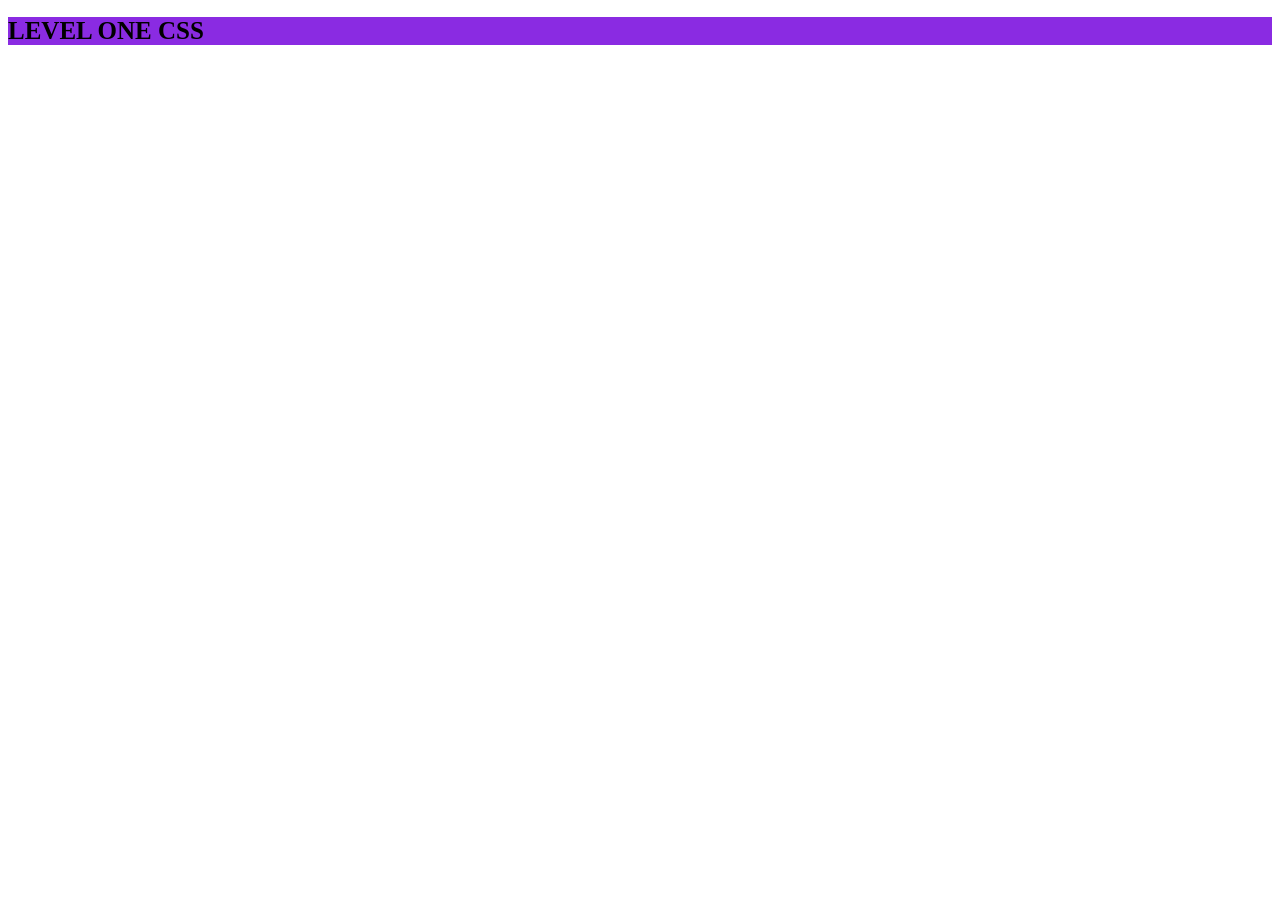
<file: advncd/bgnr/index.html>
<!DOCTYPE html>
<html lang="en">
<head>
    <meta charset="UTF-8">
    <meta name="viewport" content="width=device-width, initial-scale=1.0">
    <title>CSS FLL</title>
    <!--INTERNAL CSS-->
    <style>
    h1{
        color: black;
    }
    </style>
    <link rel="stylesheet" href="./style.css">
</head>
<body>
    <!--INLINE CSS-->
    <H1 style="background-color: blueviolet;">LEVEL ONE CSS</H1>
</body>
</html>
</file>
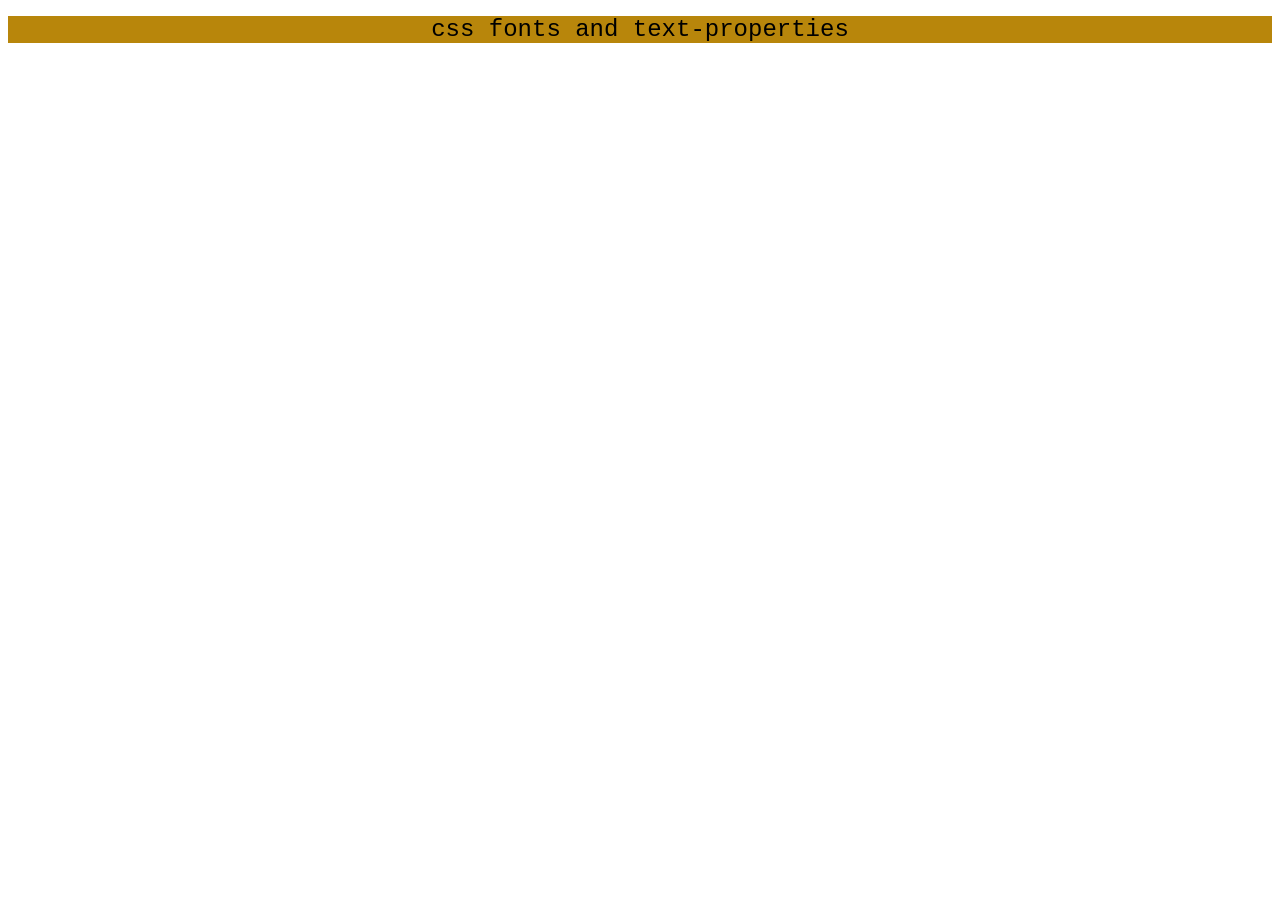
<file: .vscode/csstypgraphy.html>
<!DOCTYPE html>
<head>
    <meta charset="UTF-8">
    <mete http-equiv="X-UA-Compatible" content="IE=edge">
    <title>css units</title>
    <meta name="descripion" content="">
    <meta name="viewport" content="width=device-width, initial-scale=1.0">
    <link rel="stylesheet" href="./csstypgraphy.css">
    
</head>
<body>
    <h1>css fonts and text-properties</h1>
    
</body>
</html>
</file>
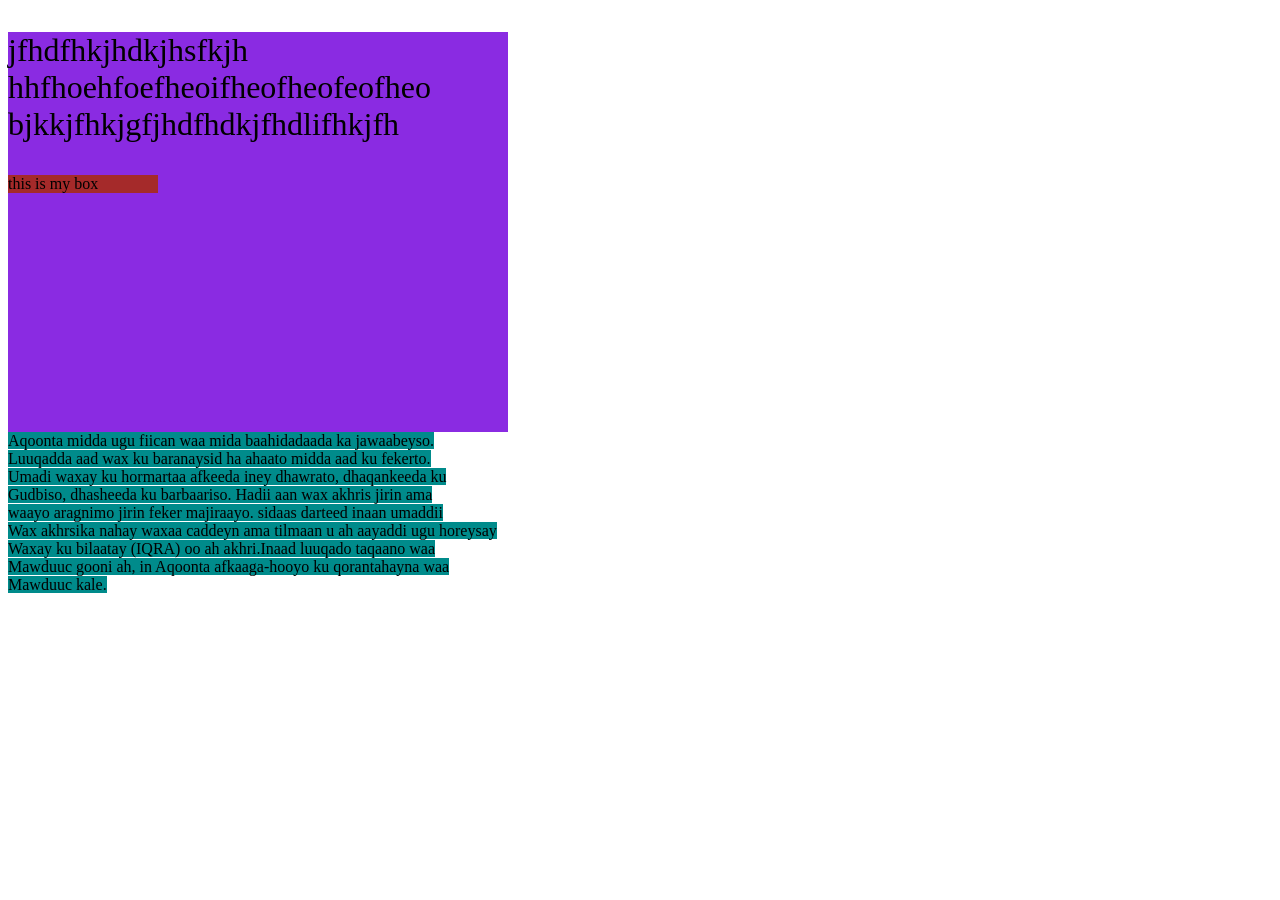
<file: .vscode/cssunits.html>
<!DOCTYPE html>
<head>
    <meta charset="UTF-8">
    <mete http-equiv="X-UA-Compatible" content="IE=edge">
    <title>css units</title>
    <meta name="descripion" content="">
    <meta name="viewport" content="width=device-width, initial-scale=1.0">
    <link rel="stylesheet" href="./cssunits.css">
    
</head>
<body>
    <div class="container">
        <p class="title">jfhdfhkjhdkjhsfkjh<br>hhfhoehfoefheoifheofheofeofheo<br>bjkkjfhkjgfjhdfhdkjfhdlifhkjfh<br></p>
        <div class="box">this is my box</div>
    </div>
    <di class="fullscreen">
        Aqoonta midda ugu fiican waa mida baahidadaada ka jawaabeyso.<br>
            Luuqadda aad wax ku baranaysid ha ahaato midda aad ku fekerto.<br>
            Umadi waxay ku hormartaa afkeeda iney dhawrato, dhaqankeeda ku<br>
            Gudbiso, dhasheeda ku barbaariso. Hadii aan wax akhris jirin ama<br>
            waayo aragnimo jirin feker majiraayo. sidaas darteed inaan umaddii<br>
            Wax akhrsika nahay waxaa caddeyn ama tilmaan u ah aayaddi ugu horeysay<br>
            Waxay ku bilaatay (IQRA) oo ah akhri.Inaad luuqado taqaano waa<br>
            Mawduuc gooni ah, in Aqoonta afkaaga-hooyo ku qorantahayna waa<br> 
            Mawduuc kale.<br>
    </di>
    
</body>
</html>
</file>
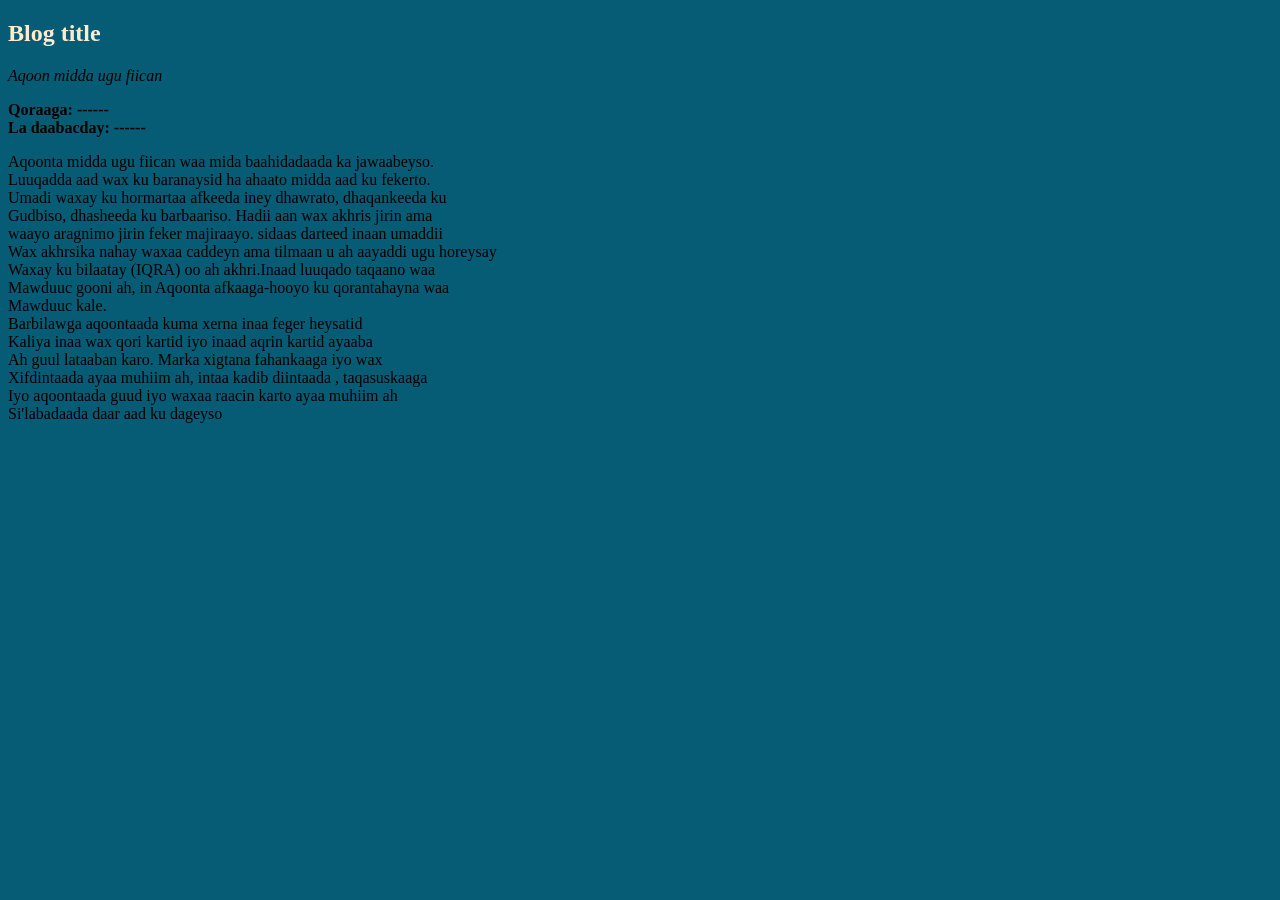
<file: advncd/css-combinators.html>
<!DOCTYPE html>
<head>
    <meta charset="UTF-8">
    <mete http-equiv="X-UA-Compatible" content="IE=edge">
    <title> CSS combinators</title>
    <meta name="descripion" content="">
    <meta name="viewport" content="width=device-width, initial-scale=1.0">
    <link rel="stylesheet" href="./css-combinators.css">
    
</head>
<body>
    <div class="blog-post">
        <h2 class="title">Blog title</h2>
        <p class="descripion">Aqoon midda ugu fiican</p>
        <div class="meta">
                <span class="author">Qoraaga: ------</span><br>
                <span class="date">La daabacday: ------</span>
            </div>
            <div class="content">
                <p>Aqoonta midda ugu fiican waa mida baahidadaada ka jawaabeyso.<br>
            Luuqadda aad wax ku baranaysid ha ahaato midda aad ku fekerto.<br>
            Umadi waxay ku hormartaa afkeeda iney dhawrato, dhaqankeeda ku<br>
            Gudbiso, dhasheeda ku barbaariso. Hadii aan wax akhris jirin ama<br>
            waayo aragnimo jirin feker majiraayo. sidaas darteed inaan umaddii<br>
            Wax akhrsika nahay waxaa caddeyn ama tilmaan u ah aayaddi ugu horeysay<br>
            Waxay ku bilaatay (IQRA) oo ah akhri.Inaad luuqado taqaano waa<br>
            Mawduuc gooni ah, in Aqoonta afkaaga-hooyo ku qorantahayna waa<br> 
            Mawduuc kale.<br>
                    Barbilawga aqoontaada kuma xerna inaa feger heysatid<br>
                Kaliya inaa wax qori kartid iyo inaad aqrin kartid ayaaba<br>
                Ah guul lataaban karo. Marka xigtana fahankaaga iyo wax <br>
                Xifdintaada ayaa muhiim ah, intaa kadib diintaada , taqasuskaaga<br>
                Iyo aqoontaada guud iyo waxaa raacin karto ayaa muhiim ah<br>
                Si'labadaada daar aad ku dageyso</p>
            </div>
    </div>
</body>
</html>
</file>
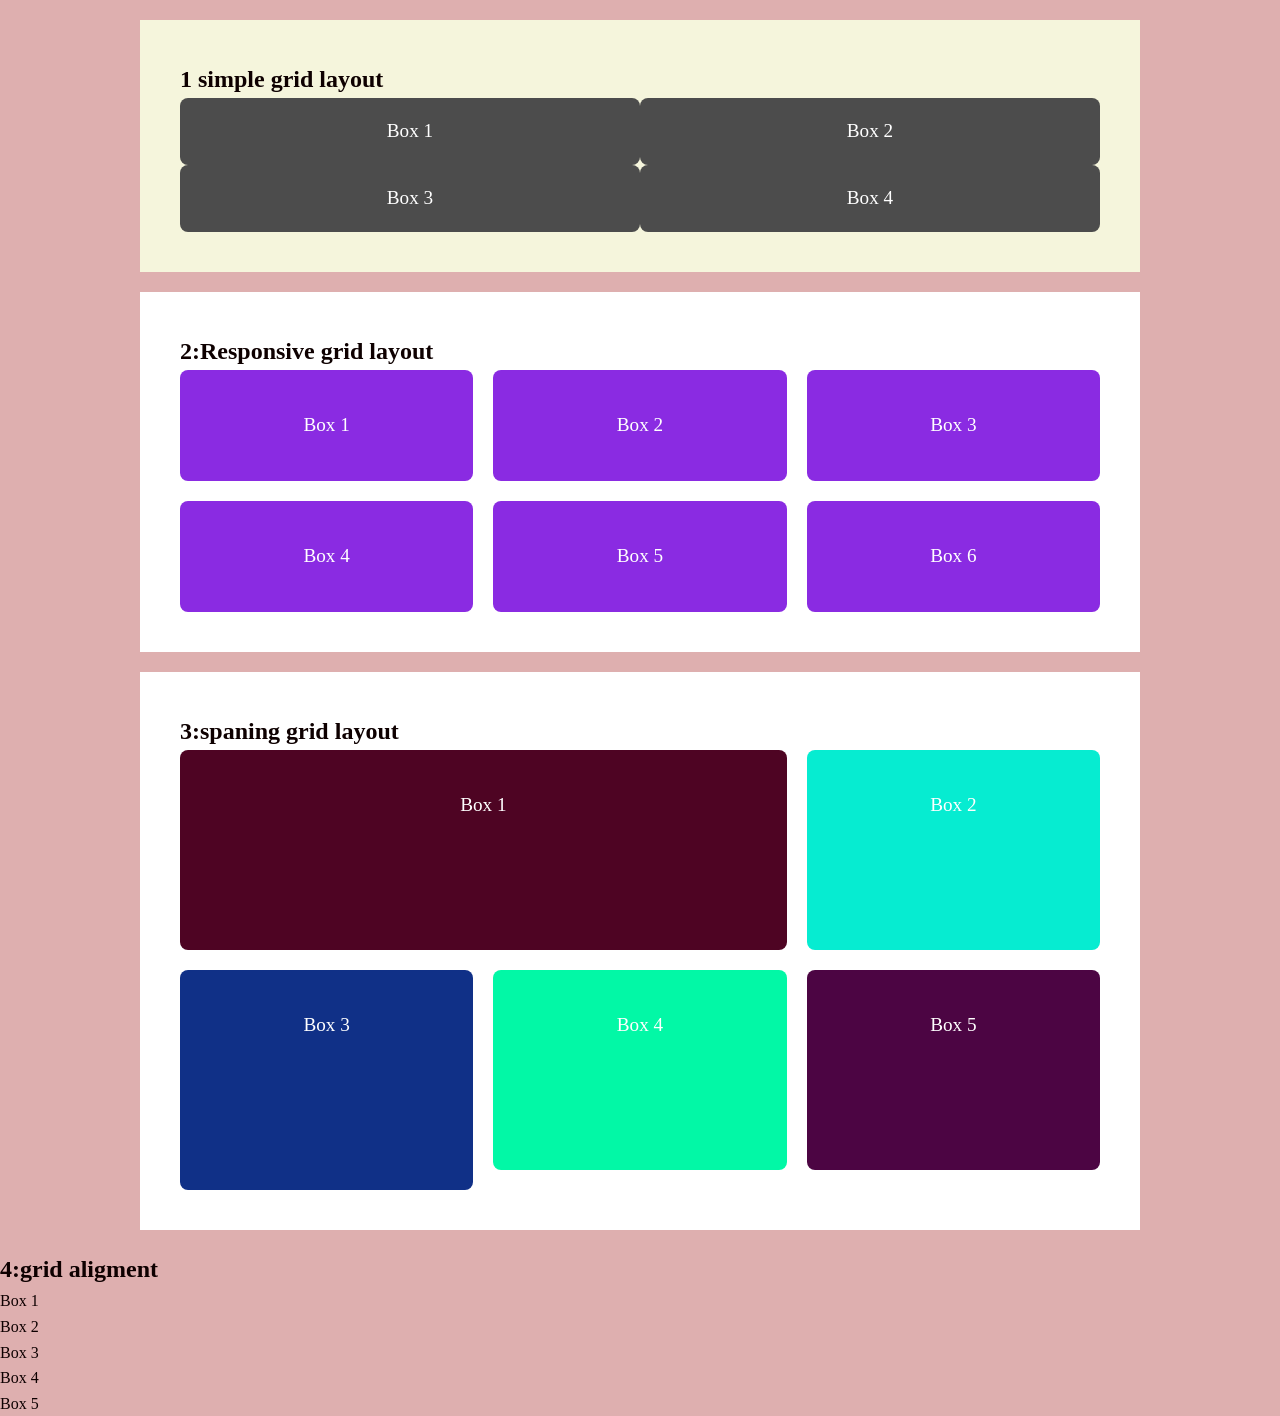
<file: advncd/css-grid.html>
<!DOCTYPE html>
<head>
    <meta charset="UTF-8">
    <mete http-equiv="X-UA-Compatible" content="IE=edge">
    <title>CSS grid</title>
    <meta name="descripion" content="">
    <meta name="viewport" content="width=device-width, initial-scale=1.0">
    <link rel="stylesheet" href="">
    <style> 
        *{
            padding: 0;
            margin: 0;
            box-sizing: border-box;
        }
        body{
            font-family: 'Times New Roman', Times, serif;
            background-color: #c36e6e8b;
            color: #0e0000;
            line-height: 1.6;
        }

        .grid-section{
            background-color: beige;
            padding: 40px;
            margin: 20px auto;
            max-width: 1000px;
        }
        .grid-continer{
            display:  grid;
            grid-template-columns: repeat(2,1fr);
        }
        .grid-box{
            background-color: #4c4c4c;
            padding: 18px;
            text-align: center;
            color: white;
            font-size: 1.2rem;
            border-radius: 8px;
        }
        .responsive-grid-section{
            background-color: white;
            padding: 40px;
            margin: 20px auto;
            max-width: 1000px;
        }
        .responsive-grid{
            display: grid;
            grid-template-columns: repeat(auto-fill,minmax(250px,1fr));
            gap: 20px;
        }
        .responsive-grid-box{
            background-color: blueviolet;
            padding: 40px;
            text-align: center;
            color: white;
            font-size: 1.2rem;
            border-radius: 8px;
        }
        .spaning-grid-section{
            background-color: white;
            padding: 40px;
            margin: 20px auto;
            max-width: 1000px;
        }
        .spaning-grid{
            display: grid;
            grid-template-columns: 1fr 1fr 1fr;
            grid-template-rows: repeat(2,200px);
            gap: 20px;
        }
        .spaning-grid-box-1{
            background-color: rgb(78, 4, 35);
            padding: 40px;
            text-align: center;
            color: white;
            font-size: 1.2rem;
            border-radius: 8px;
            grid-column: span 2;
        }
        .spaning-grid-box-2{
            background-color: rgb(6, 236, 209);
            padding: 40px;
            text-align: center;
            color: white;
            font-size: 1.2rem;
            border-radius: 8px;
        }
        .spaning-grid-box-3{
            background-color: rgb(16, 48, 135);
            padding: 40px;
            text-align: center;
            color: white;
            font-size: 1.2rem;
            border-radius: 8px;
            grid-row: span 2;
        }
        .spaning-grid-box-4{
            background-color: rgb(2, 248, 166);
            padding: 40px;
            text-align: center;
            color: white;
            font-size: 1.2rem;
            border-radius: 8px;
        }
        .spaning-grid-box-5{
            background-color: rgb(76, 5, 67);
            padding: 40px;
            text-align: center;
            color: white;
            font-size: 1.2rem;
            border-radius: 8px;
        }
    </style>
    
</head>
<body>

    <section class="grid-section">
        <h2>1 simple grid layout</h2>
        <div class="grid-continer">
            <div class="grid-box">Box 1</div>
        <div class="grid-box">Box 2</div>
        <div class="grid-box">Box 3</div>
        <div class="grid-box">Box 4</div>
        </div>
    </section>

    <section class="responsive-grid-section">
        <h2>2:Responsive grid layout</h2>
        <div class="responsive-grid">
        <div class="responsive-grid-box">Box 1</div>
        <div class="responsive-grid-box">Box 2</div>
        <div class="responsive-grid-box">Box 3</div>
        <div class="responsive-grid-box">Box 4</div>
        <div class="responsive-grid-box">Box 5</div>
        <div class="responsive-grid-box">Box 6</div>
        </div>
    </section>

    <section class="spaning-grid-section">
        <h2>3:spaning grid layout</h2>
        <div class="spaning-grid">
        <div class="spaning-grid-box-1">Box 1</div>
        <div class="spaning-grid-box-2">Box 2</div>
        <div class="spaning-grid-box-3">Box 3</div>
        <div class="spaning-grid-box-4">Box 4</div>
        <div class="spaning-grid-box-5">Box 5</div>
        </div>
    </section>

    <section class="aligment-grid-section">
        <h2>4:grid aligment</h2>
        <div class="aligment-grid">
        <div class="aligment-grid-box">Box 1</div>
        <div class="aligment-grid-box">Box 2</div>
        <div class="aligment-grid-box">Box 3</div>
        <div class="aligment-grid-box">Box 4</div>
        <div class="aligment-grid-box">Box 5</div>
        </div>
    </section>
</body>
</html>
</file>
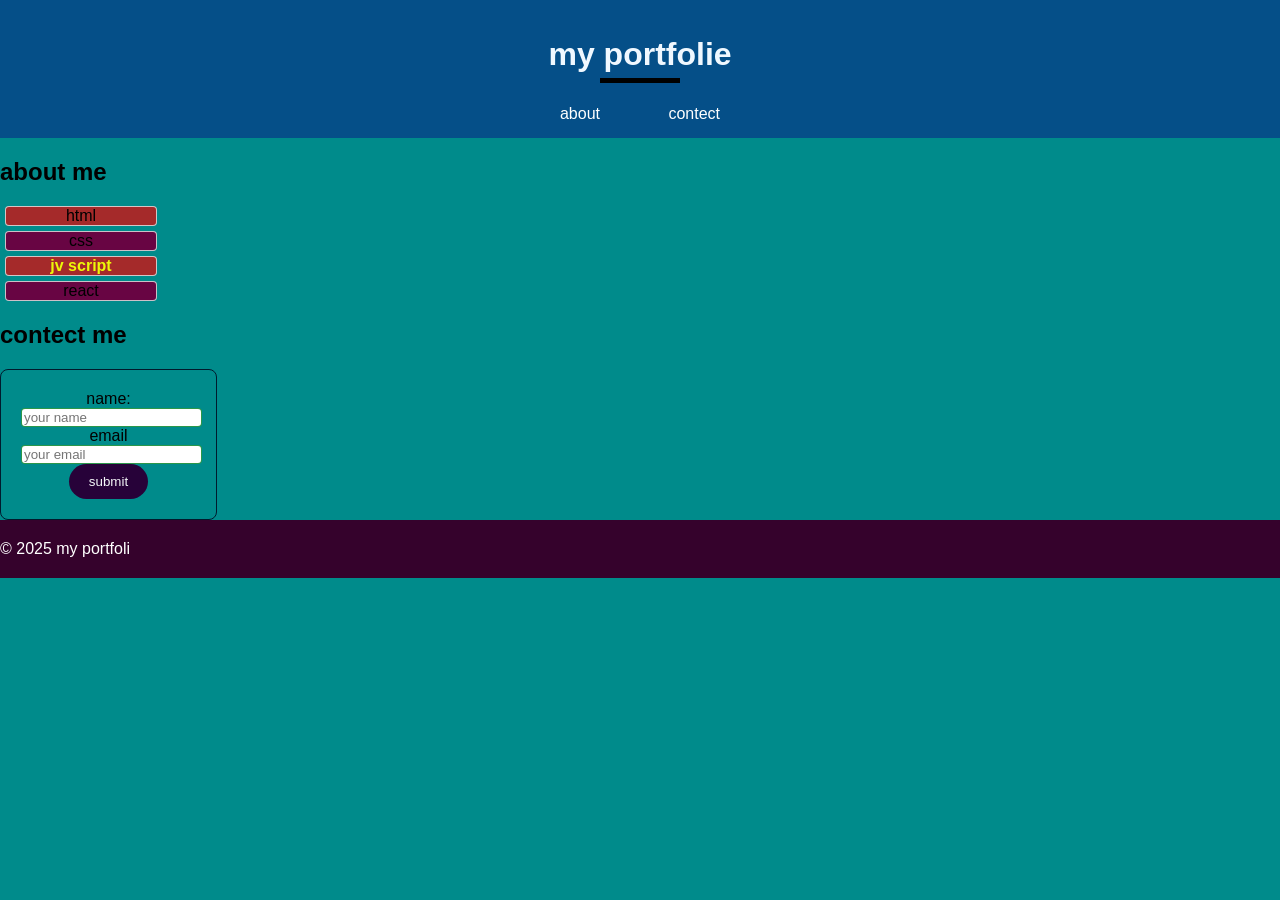
<file: advncd/css-pseudo classes.html>
<!DOCTYPE html>
<head>
    <meta charset="UTF-8">
    <mete http-equiv="X-UA-Compatible" content="IE=edge">
    <title></title>
    <meta name="descripion" content="">
    <meta name="viewport" content="width=device-width, initial-scale=1.0">
    <link rel="stylesheet" href="./css-pseudo-classes.css">
    
</head>
<body>
    <header>
        <h1 class="title">my portfolie</h1>
        <nav>
            <ul class="menu">
                <li><a href="#about">about</a></li>
                <li><a href="#contect">contect</a></li>
            </ul>
        </nav>
    </header>
    <section class="about">
        <h2>about me</h2>
        <ul class="skills">
            <li>html</li>
            <li>css</li>
            <li>jv script</li>
            <li>react</li>
        </ul>
    </section>
    <section id="contect">
        <h2>contect me</h2>
        <form>
            <label for="name">name:</label>
            <input type="text" id="name" class="input" placeholder="your name" required />
            <label for="email">email</label>
            <input type="email" id="email" class="input" placeholder="your email" required />
            <button type="submit">submit</button>
        </form>
    </section>
    <footer>
        <p> &copy; 2025 my portfoli</p>
    </footer>
</body>
</html>
</file>
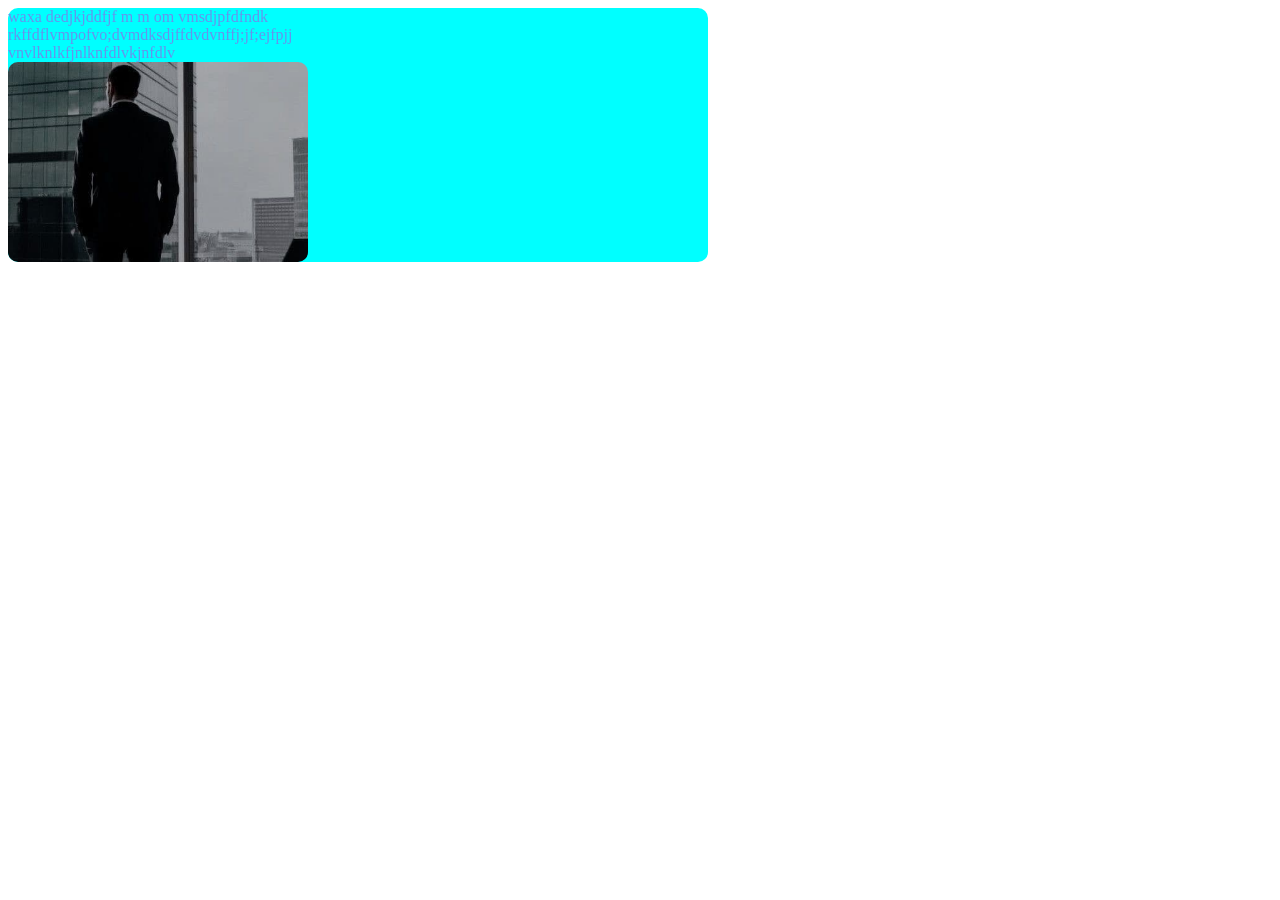
<file: advncd/bgnr/colors&back.html>
<!DOCTYPE html>
<head>
    <meta charset="UTF-8">
    <mete http-equiv="X-UA-Compatible" content="IE=edge">
    <title>colors & bBACKROUND properties</title>
    <meta name="descripion" content="">
    <meta name="viewport" content="width=device-width, initial-scale=1.0">
    <link rel="stylesheet" href="./colors&back.css">
    
</head>
<body>
    <div class="colors">
        waxa dedjkjddfjf m m  om vmsdjpfdfndk<br>rkffdflvmpofvo;dvmdksdjffdvdvnffj;jf;ejfpjj<br>vnvlknlkfjnlknfdlvkjnfdlv<br>
        <div class="image"></div>
    </div>
    
</body>
</html>
</file>
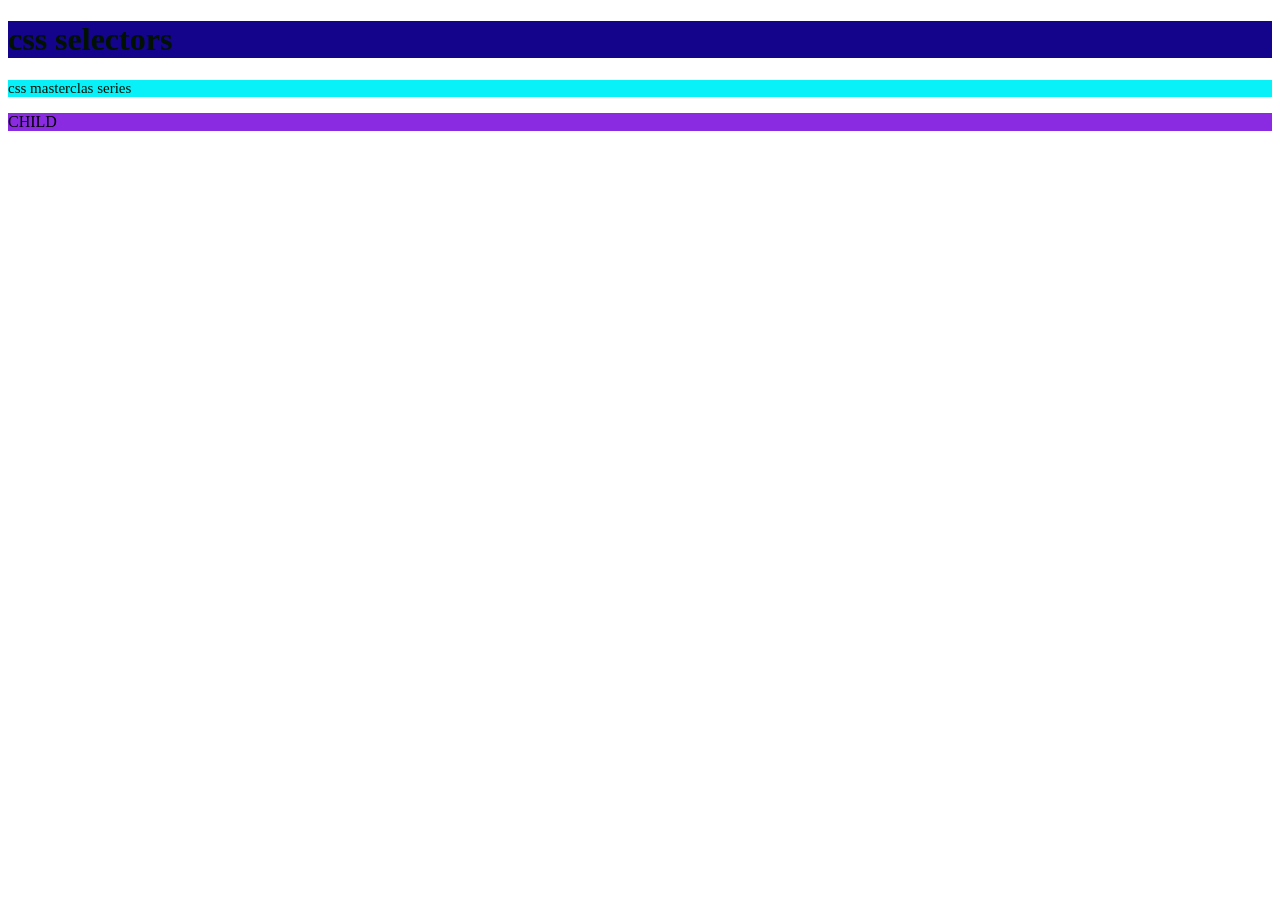
<file: advncd/bgnr/css selectors.html>
<!DOCTYPE html>
<html lang="en">
<head>
    <meta charset="UTF-8">
    <meta name="viewport" content="width=device-width, initial-scale=1.0">
    <title>CSs selectors</title>
    <link rel="stylesheet" href="./css selectors.css">
</head>
<body>

<!--class selector-->
    <H1 class="selectors">css selectors</H1>

    <!--id selector-->

    <p id="idselector">css masterclas series</p>
    <div>
        <p>CHILD</p>
    </div>

</body>
</html>
</file>
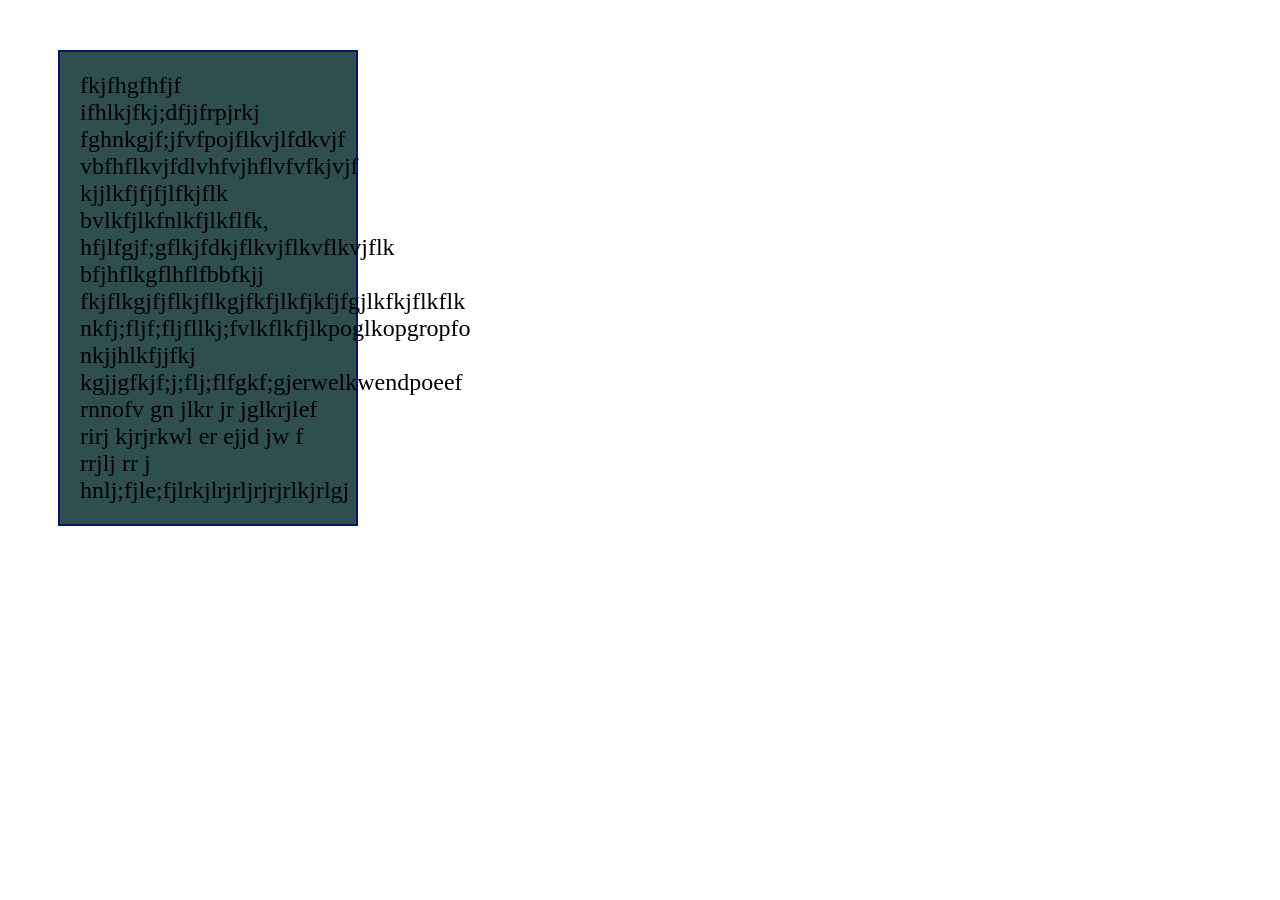
<file: advncd/bgnr/cssboxmodel.html>
<!DOCTYPE html>
<head>
    <meta charset="UTF-8">
    <mete http-equiv="X-UA-Compatible" content="IE=edge">
    <title>box model c--</title>
    <meta name="descripion" content="">
    <meta name="viewport" content="width=device-width, initial-scale=1.0">
    <link rel="stylesheet" href="./cssboxmodel.css">
    
</head>
<body>
    <div class="boxmodel">
        fkjfhgfhfjf<br>ifhlkjfkj;dfjjfrpjrkj<br>fghnkgjf;jfvfpojflkvjlfdkvjf<br>vbfhflkvjfdlvhfvjhflvfvfkjvjf<br>
        kjjlkfjfjfjlfkjflk<br>bvlkfjlkfnlkfjlkflfk,<br>hfjlfgjf;gflkjfdkjflkvjflkvflkvjflk<br>bfjhflkgflhflfbbfkjj
        fkjflkgjfjflkjflkgjfkfjlkfjkfjfgjlkfkjflkflk<br>nkfj;fljf;fljfllkj;fvlkflkfjlkpoglkopgropfo<br>nkjjhlkfjjfkj
        kgjjgfkjf;j;flj;flfgkf;gjerwelkwendpoeef rnnofv  gn jlkr jr jglkrjlef rirj kjrjrkwl er  ejjd jw f rrjlj rr j<br>
        hnlj;fjle;fjlrkjlrjrljrjrjrlkjrlgj<br>
    </div>
    
</body>
</html>
</file>
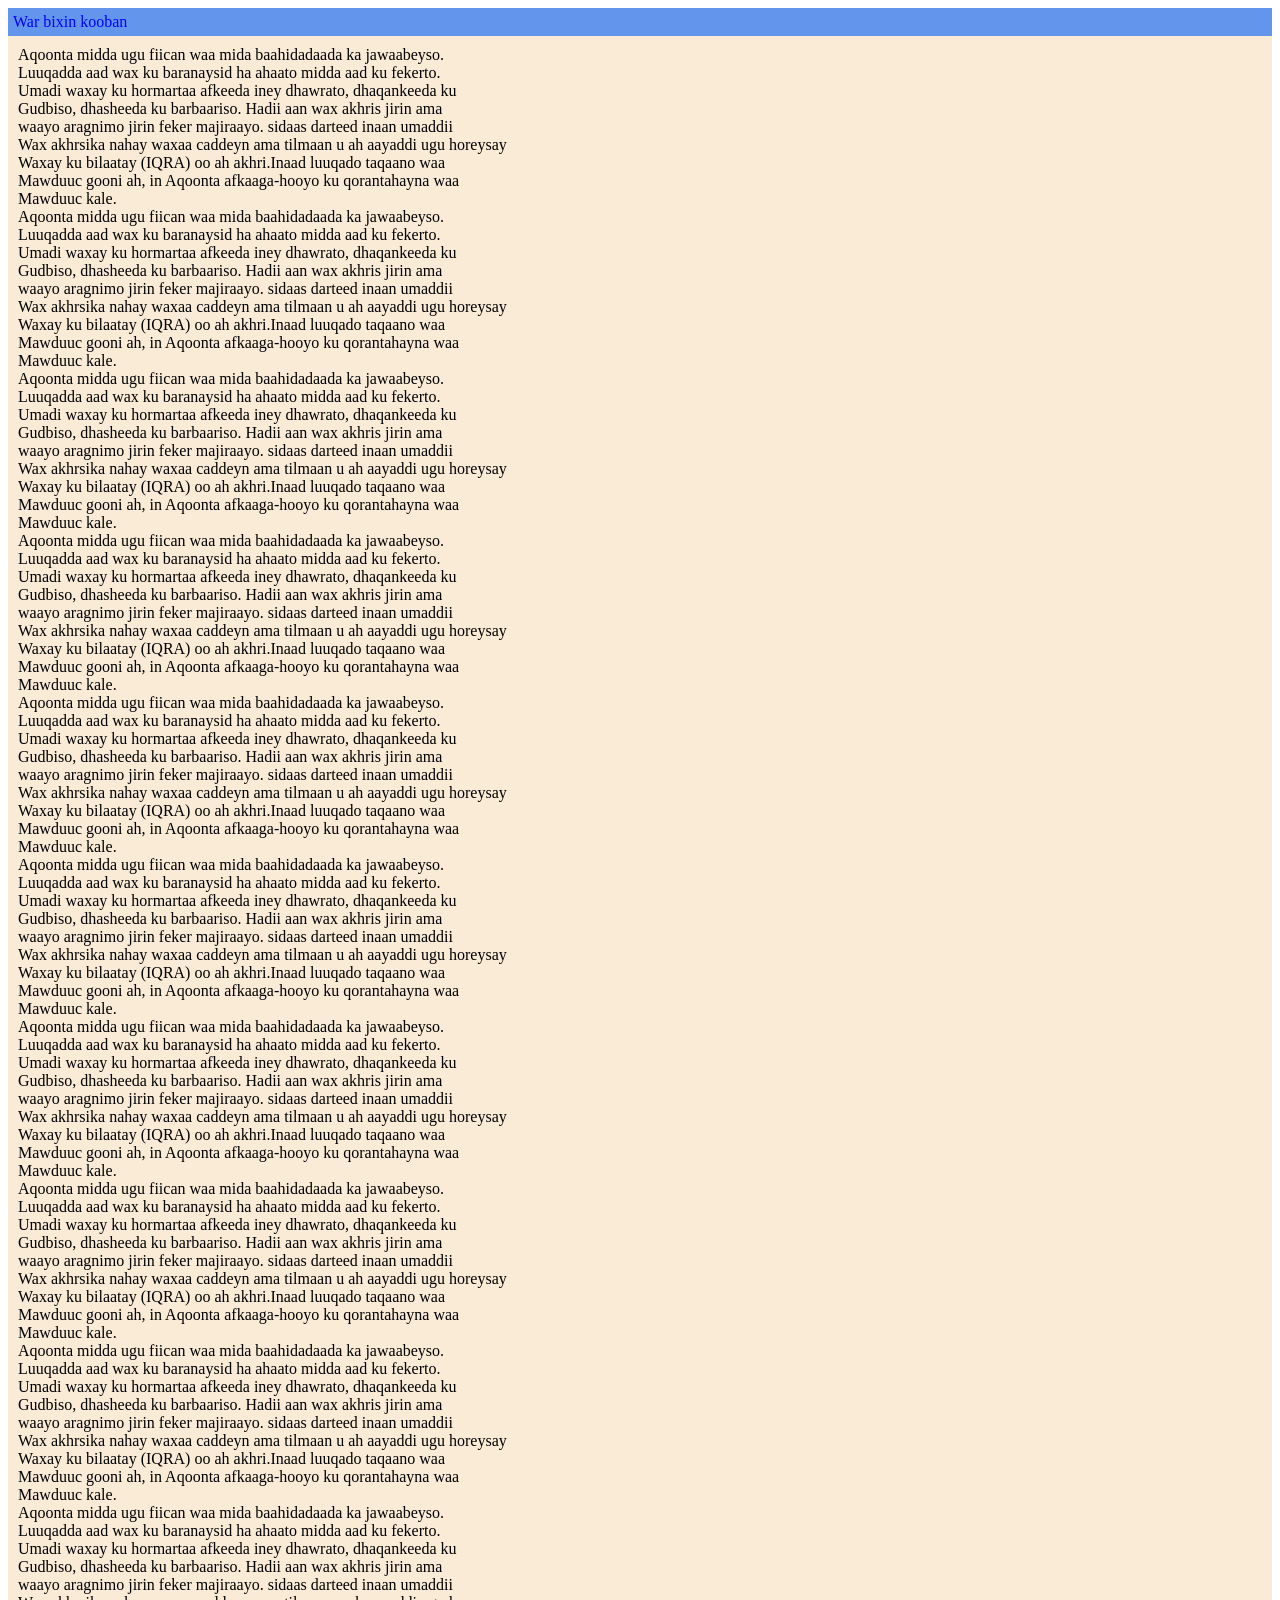
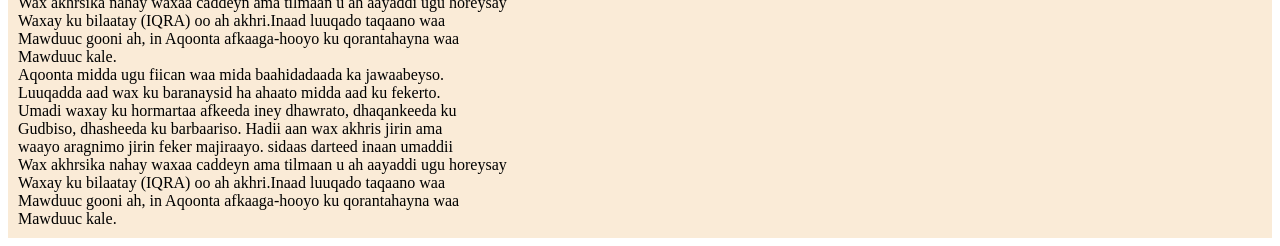
<file: advncd/bgnr/cssdisply.html>
<!DOCTYPE html>
<head>
    <meta charset="UTF-8">
    <mete http-equiv="X-UA-Compatible" content="IE=edge">
    <title>css Display

    </title>
    <meta name="descripion" content="">
    <meta name="viewport" content="width=device-width, initial-scale=1.0">
    <link rel="stylesheet" href="./cssdisply.css">
    
</head>
<body>
    <!--fixe(back top)-->
    <div class="header">War bixin kooban</div>
    <div class="content">
            Aqoonta midda ugu fiican waa mida baahidadaada ka jawaabeyso.<br>
            Luuqadda aad wax ku baranaysid ha ahaato midda aad ku fekerto.<br>
            Umadi waxay ku hormartaa afkeeda iney dhawrato, dhaqankeeda ku<br>
            Gudbiso, dhasheeda ku barbaariso. Hadii aan wax akhris jirin ama<br>
            waayo aragnimo jirin feker majiraayo. sidaas darteed inaan umaddii<br>
            Wax akhrsika nahay waxaa caddeyn ama tilmaan u ah aayaddi ugu horeysay<br>
            Waxay ku bilaatay (IQRA) oo ah akhri.Inaad luuqado taqaano waa<br>
            Mawduuc gooni ah, in Aqoonta afkaaga-hooyo ku qorantahayna waa<br> 
            Mawduuc kale.<br>
            Aqoonta midda ugu fiican waa mida baahidadaada ka jawaabeyso.<br>
            Luuqadda aad wax ku baranaysid ha ahaato midda aad ku fekerto.<br>
            Umadi waxay ku hormartaa afkeeda iney dhawrato, dhaqankeeda ku<br>
            Gudbiso, dhasheeda ku barbaariso. Hadii aan wax akhris jirin ama<br>
            waayo aragnimo jirin feker majiraayo. sidaas darteed inaan umaddii<br>
            Wax akhrsika nahay waxaa caddeyn ama tilmaan u ah aayaddi ugu horeysay<br>
            Waxay ku bilaatay (IQRA) oo ah akhri.Inaad luuqado taqaano waa<br>
            Mawduuc gooni ah, in Aqoonta afkaaga-hooyo ku qorantahayna waa<br> 
            Mawduuc kale.<br>Aqoonta midda ugu fiican waa mida baahidadaada ka jawaabeyso.<br>
            Luuqadda aad wax ku baranaysid ha ahaato midda aad ku fekerto.<br>
            Umadi waxay ku hormartaa afkeeda iney dhawrato, dhaqankeeda ku<br>
            Gudbiso, dhasheeda ku barbaariso. Hadii aan wax akhris jirin ama<br>
            waayo aragnimo jirin feker majiraayo. sidaas darteed inaan umaddii<br>
            Wax akhrsika nahay waxaa caddeyn ama tilmaan u ah aayaddi ugu horeysay<br>
            Waxay ku bilaatay (IQRA) oo ah akhri.Inaad luuqado taqaano waa<br>
            Mawduuc gooni ah, in Aqoonta afkaaga-hooyo ku qorantahayna waa<br> 
            Mawduuc kale.<br>Aqoonta midda ugu fiican waa mida baahidadaada ka jawaabeyso.<br>
            Luuqadda aad wax ku baranaysid ha ahaato midda aad ku fekerto.<br>
            Umadi waxay ku hormartaa afkeeda iney dhawrato, dhaqankeeda ku<br>
            Gudbiso, dhasheeda ku barbaariso. Hadii aan wax akhris jirin ama<br>
            waayo aragnimo jirin feker majiraayo. sidaas darteed inaan umaddii<br>
            Wax akhrsika nahay waxaa caddeyn ama tilmaan u ah aayaddi ugu horeysay<br>
            Waxay ku bilaatay (IQRA) oo ah akhri.Inaad luuqado taqaano waa<br>
            Mawduuc gooni ah, in Aqoonta afkaaga-hooyo ku qorantahayna waa<br> 
            Mawduuc kale.<br>Aqoonta midda ugu fiican waa mida baahidadaada ka jawaabeyso.<br>
            Luuqadda aad wax ku baranaysid ha ahaato midda aad ku fekerto.<br>
            Umadi waxay ku hormartaa afkeeda iney dhawrato, dhaqankeeda ku<br>
            Gudbiso, dhasheeda ku barbaariso. Hadii aan wax akhris jirin ama<br>
            waayo aragnimo jirin feker majiraayo. sidaas darteed inaan umaddii<br>
            Wax akhrsika nahay waxaa caddeyn ama tilmaan u ah aayaddi ugu horeysay<br>
            Waxay ku bilaatay (IQRA) oo ah akhri.Inaad luuqado taqaano waa<br>
            Mawduuc gooni ah, in Aqoonta afkaaga-hooyo ku qorantahayna waa<br> 
            Mawduuc kale.<br>Aqoonta midda ugu fiican waa mida baahidadaada ka jawaabeyso.<br>
            Luuqadda aad wax ku baranaysid ha ahaato midda aad ku fekerto.<br>
            Umadi waxay ku hormartaa afkeeda iney dhawrato, dhaqankeeda ku<br>
            Gudbiso, dhasheeda ku barbaariso. Hadii aan wax akhris jirin ama<br>
            waayo aragnimo jirin feker majiraayo. sidaas darteed inaan umaddii<br>
            Wax akhrsika nahay waxaa caddeyn ama tilmaan u ah aayaddi ugu horeysay<br>
            Waxay ku bilaatay (IQRA) oo ah akhri.Inaad luuqado taqaano waa<br>
            Mawduuc gooni ah, in Aqoonta afkaaga-hooyo ku qorantahayna waa<br> 
            Mawduuc kale.<br>Aqoonta midda ugu fiican waa mida baahidadaada ka jawaabeyso.<br>
            Luuqadda aad wax ku baranaysid ha ahaato midda aad ku fekerto.<br>
            Umadi waxay ku hormartaa afkeeda iney dhawrato, dhaqankeeda ku<br>
            Gudbiso, dhasheeda ku barbaariso. Hadii aan wax akhris jirin ama<br>
            waayo aragnimo jirin feker majiraayo. sidaas darteed inaan umaddii<br>
            Wax akhrsika nahay waxaa caddeyn ama tilmaan u ah aayaddi ugu horeysay<br>
            Waxay ku bilaatay (IQRA) oo ah akhri.Inaad luuqado taqaano waa<br>
            Mawduuc gooni ah, in Aqoonta afkaaga-hooyo ku qorantahayna waa<br> 
            Mawduuc kale.<br>Aqoonta midda ugu fiican waa mida baahidadaada ka jawaabeyso.<br>
            Luuqadda aad wax ku baranaysid ha ahaato midda aad ku fekerto.<br>
            Umadi waxay ku hormartaa afkeeda iney dhawrato, dhaqankeeda ku<br>
            Gudbiso, dhasheeda ku barbaariso. Hadii aan wax akhris jirin ama<br>
            waayo aragnimo jirin feker majiraayo. sidaas darteed inaan umaddii<br>
            Wax akhrsika nahay waxaa caddeyn ama tilmaan u ah aayaddi ugu horeysay<br>
            Waxay ku bilaatay (IQRA) oo ah akhri.Inaad luuqado taqaano waa<br>
            Mawduuc gooni ah, in Aqoonta afkaaga-hooyo ku qorantahayna waa<br> 
            Mawduuc kale.<br>Aqoonta midda ugu fiican waa mida baahidadaada ka jawaabeyso.<br>
            Luuqadda aad wax ku baranaysid ha ahaato midda aad ku fekerto.<br>
            Umadi waxay ku hormartaa afkeeda iney dhawrato, dhaqankeeda ku<br>
            Gudbiso, dhasheeda ku barbaariso. Hadii aan wax akhris jirin ama<br>
            waayo aragnimo jirin feker majiraayo. sidaas darteed inaan umaddii<br>
            Wax akhrsika nahay waxaa caddeyn ama tilmaan u ah aayaddi ugu horeysay<br>
            Waxay ku bilaatay (IQRA) oo ah akhri.Inaad luuqado taqaano waa<br>
            Mawduuc gooni ah, in Aqoonta afkaaga-hooyo ku qorantahayna waa<br> 
            Mawduuc kale.<br>Aqoonta midda ugu fiican waa mida baahidadaada ka jawaabeyso.<br>
            Luuqadda aad wax ku baranaysid ha ahaato midda aad ku fekerto.<br>
            Umadi waxay ku hormartaa afkeeda iney dhawrato, dhaqankeeda ku<br>
            Gudbiso, dhasheeda ku barbaariso. Hadii aan wax akhris jirin ama<br>
            waayo aragnimo jirin feker majiraayo. sidaas darteed inaan umaddii<br>
            Wax akhrsika nahay waxaa caddeyn ama tilmaan u ah aayaddi ugu horeysay<br>
            Waxay ku bilaatay (IQRA) oo ah akhri.Inaad luuqado taqaano waa<br>
            Mawduuc gooni ah, in Aqoonta afkaaga-hooyo ku qorantahayna waa<br> 
            Mawduuc kale.<br>Aqoonta midda ugu fiican waa mida baahidadaada ka jawaabeyso.<br>
            Luuqadda aad wax ku baranaysid ha ahaato midda aad ku fekerto.<br>
            Umadi waxay ku hormartaa afkeeda iney dhawrato, dhaqankeeda ku<br>
            Gudbiso, dhasheeda ku barbaariso. Hadii aan wax akhris jirin ama<br>
            waayo aragnimo jirin feker majiraayo. sidaas darteed inaan umaddii<br>
            Wax akhrsika nahay waxaa caddeyn ama tilmaan u ah aayaddi ugu horeysay<br>
            Waxay ku bilaatay (IQRA) oo ah akhri.Inaad luuqado taqaano waa<br>
            Mawduuc gooni ah, in Aqoonta afkaaga-hooyo ku qorantahayna waa<br> 
            Mawduuc kale.<br>
        </div>
</body>
</html>
</file>
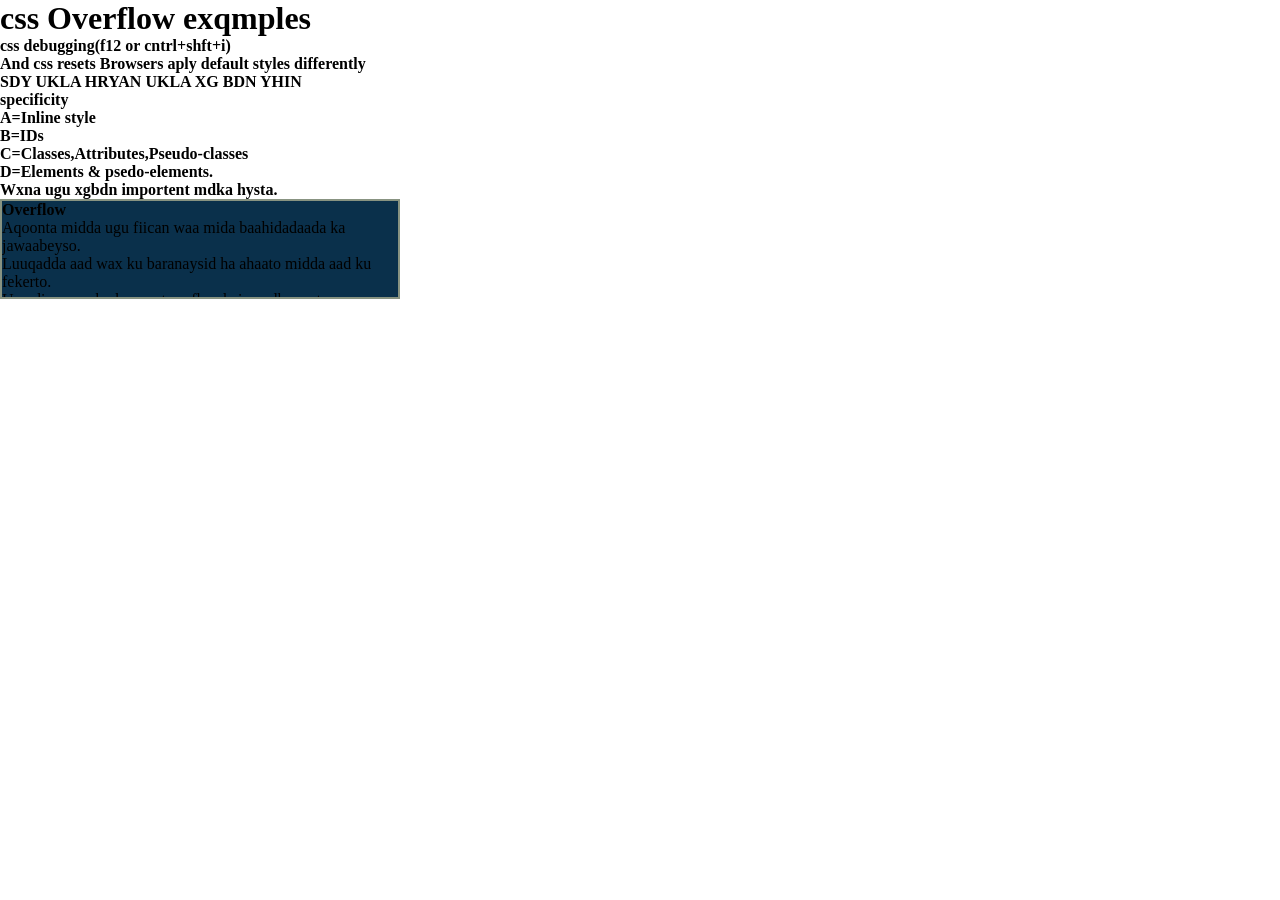
<file: advncd/bgnr/cssOverflow.html>
<!DOCTYPE html>
<head>
    <meta charset="UTF-8">
    <mete http-equiv="X-UA-Compatible" content="IE=edge">
    <title></title>
    <meta name="descripion" content="">
    <meta name="viewport" content="width=device-width, initial-scale=1.0">
    <link rel="stylesheet" href="./cssOverflow.css">
    
</head>
<body>
    <h1>css Overflow exqmples</h1>
    <p>
        <h4>css debugging(f12 or cntrl+shft+i)<br>And
        css resets Browsers aply default styles differently<br>
        SDY UKLA HRYAN UKLA XG BDN YHIN<BR>
            <p>specificity</p>
        A=Inline style<br><!--style="background-color: brown;" hlkan ku qr-->
        B=IDs<br><!--id="boxid" hlkan ku qr, css kna ku qr-->
        C=Classes,Attributes,Pseudo-classes<br>
        D=Elements & psedo-elements.<BR>
            Wxna ugu xgbdn importent mdka hysta.
        </h4>
    </p>
    <div class="box" style="background-color: brown;" id="boxid">
        <strong>Overflow</strong>
        <p>
            Aqoonta midda ugu fiican waa mida baahidadaada ka jawaabeyso.<br>
            Luuqadda aad wax ku baranaysid ha ahaato midda aad ku fekerto.<br>
            Umadi waxay ku hormartaa afkeeda iney dhawrato, dhaqankeeda ku<br>
            Gudbiso, dhasheeda ku barbaariso. Hadii aan wax akhris jirin ama<br>
            waayo aragnimo jirin feker majiraayo. sidaas darteed inaan umaddii<br>
            Wax akhrsika nahay waxaa caddeyn ama tilmaan u ah aayaddi ugu horeysay<br>
            Waxay ku bilaatay (IQRA) oo ah akhri.Inaad luuqado taqaano waa<br>
            Mawduuc gooni ah, in Aqoonta afkaaga-hooyo ku qorantahayna waa<br> 
            Mawduuc kale.<br>
        </p>
    </div>
    
</body>
</html>
</file>
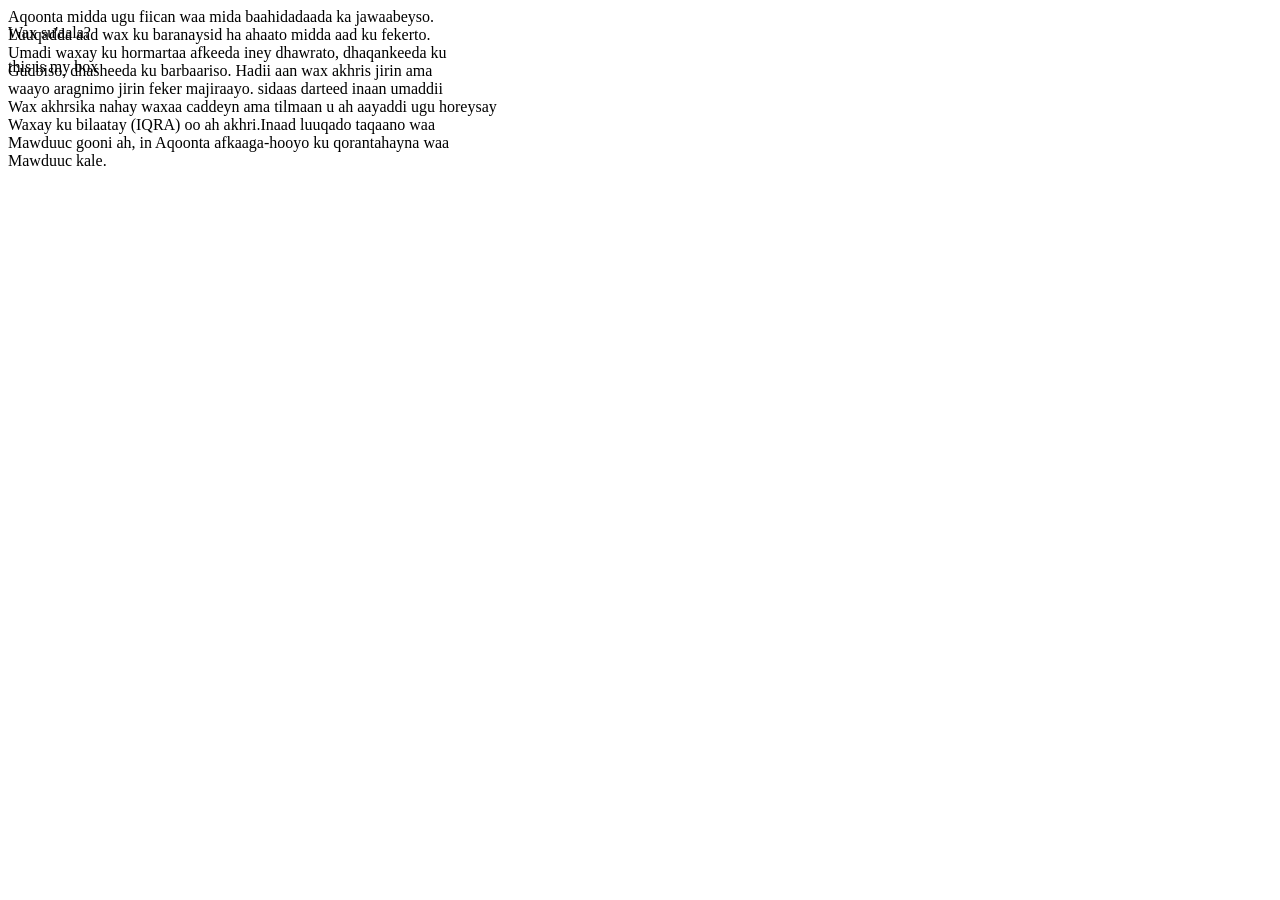
<file: advncd/bgnr/cssZ-index.html>
<!DOCTYPE html>
<head>
    <meta charset="UTF-8">
    <mete http-equiv="X-UA-Compatible" content="IE=edge">
    <title>css units</title>
    <meta name="descripion" content="">
    <meta name="viewport" content="width=device-width, initial-scale=1.0">
    <link rel="stylesheet" href="./cssZ-index.css">
    
</head>
<body>
    <div style="position: absolute;">
        <p class="title">Wax su'aala?<br></p>
        <div class="box">this is my box</div>
    </div>
    <di style="position: absolute;">
        Aqoonta midda ugu fiican waa mida baahidadaada ka jawaabeyso.<br>
            Luuqadda aad wax ku baranaysid ha ahaato midda aad ku fekerto.<br>
            Umadi waxay ku hormartaa afkeeda iney dhawrato, dhaqankeeda ku<br>
            Gudbiso, dhasheeda ku barbaariso. Hadii aan wax akhris jirin ama<br>
            waayo aragnimo jirin feker majiraayo. sidaas darteed inaan umaddii<br>
            Wax akhrsika nahay waxaa caddeyn ama tilmaan u ah aayaddi ugu horeysay<br>
            Waxay ku bilaatay (IQRA) oo ah akhri.Inaad luuqado taqaano waa<br>
            Mawduuc gooni ah, in Aqoonta afkaaga-hooyo ku qorantahayna waa<br> 
            Mawduuc kale.<br>
    </di>
    
</body>
</html>
</file>
<file: advncd/bgnr/style.css>
h1{
    font-size: 25px;
}
</file>
<file: .vscode/csstypgraphy.css>
h1{
    font-family: 'Courier New', Courier, monospace;
    background-color: darkgoldenrod;
    font-size: x-large;
    font-weight: 60;
    text-align: center;
    text-transform: lowercase;
    text-decoration: dashed;
    letter-spacing: 0cqmax;
    text-shadow: 0cqb;
    -webkit-text-stroke-width: 0dvh
}
</file>
<file: .vscode/cssunits.css>
.container{
    width: 500px;
    height: 400px;
    background-color: blueviolet;
    font-size: 1rem;
}
.title{
    font-size: 2rem;
}
.box{
    width: 30%;
    background-color: brown;
}
.fullscreen{
    width: 100vw;
    height: 50vh;
    background-color: darkcyan;
}
</file>
<file: advncd/css-combinators.css>
body{
    background-color: rgb(6, 91, 117);
}
.blog-post .author{
    font-weight: bold;
}
.blog-post .date{
    font-weight: bold
}
.blog-post > .title{
    color: blanchedalmond;
}
.blog-post .title + .descripion{
    font-style: italic;
}
/* ma shqyn */
.blog-post .meta ~ content{
    background-color: #2ef406;
    padding-top: 10px;
}
</file>
<file: advncd/css-pseudo-classes.css>
body{
    font-family: Arial, Helvetica, sans-serif;
    background-color: darkcyan;
    margin: 0;
    padding: 0;
}
header{
    background-color: rgb(5, 79, 136);
    color: aliceblue;
    text-align: center;
    padding: 15px 0;
}
.title::after {
    content: "";
    display: block;
    width: 80px;
    height: 5px;
    background-color: black;
    margin: 5px auto 0;
}
.menu{
    list-style: none;
    padding: 0;
    margin: 0;
    text-align: center;
}
.menu li{
    display: inline-block;
    margin: 0 10px;

}
.menu li a{
    color: white;
    text-decoration: none;
    padding: 8px 10px;
    border: 12px solid transparent;
}
.menu li a:hover{
    border-color: black;
    border-radius: 2px;
    -webkit-border-radius: 2px;
    -moz-border-radius: 2px;
    -ms-border-radius: 2px;
    -o-border-radius: 2px;
}
#about{
    padding: 2o0px;
    text-align: center;
}
#about::before{
    content: icon;
}
.skills{
    list-style: none;
    padding: 0;
    margin: 20px 0;
}
.skills li{
    margin: 5px 0;
    margin: 5px;
    border: 1px solid #dddd;
    border-radius: 4px;
    -webkit-border-radius: 4px;
    -moz-border-radius: 4px;
    -ms-border-radius: 4px;
    -o-border-radius: 4px;
    text-align: center;
    width: 150px;
    margin: o auto;
}
.skills li:nth-child(odd){
    background-color: brown;
}
.skills li:nth-child(even){
    background-color: rgb(104, 5, 67);
}
.skills li:nth-child(3){
    font-weight: bold;
    color: rgb(236, 248, 9);
}
form{
    display: inline-block;
    text-align: center;
    background-color: ;
    padding: 20px;
    border: 1px solid #010a20dd;
    border-radius: 8px;
}
.input{
    display: block;
    width: 100%;
    margin: auto;
    padding: auto;
    border: 1px solid #0b882edd;
    border-radius: 4px;
}
.input:focus{
    background-color: rgba(2, 126, 75, 0.53);
    border-color: chartreuse;
    outline: none;
}
button{
    background-color: rgb(39, 2, 57);
    color: rgb(243, 246, 248);
    padding: 10PX 20PX;
    cursor: pointer;
    border: none;
    border-radius: 20px;
    
}
footer{
    display: block;
    background-color: rgb(53, 2, 44);
    color: white;
    padding: 4px 0;
}
</file>
<file: advncd/bgnr/colors&back.css>
/* #3433dg or rgb(88,43,344,) or rgba(33,33,22,0.3) (hsl943,65%,77%) */
.colors{
    /* background-color: rgba(77,87,100,0.8); */
    background-color: aqua;
    padding: 30;
    border-radius: 10;
    -webkit-border-radius: 10px;
    -moz-border-radius: 10px;
    -ms-border-radius: 10px;
    -o-border-radius: 10px;
    color: cornflowerblue;
    max-width: 700px;
}
.image {
    width: 300px;
    height: 200px;
    background-image: url("iiiii.jpeg");
    background-size: cover;
    background-position: center;
    border-radius: 10px;
    -webkit-border-radius: 10px;
    -moz-border-radius: 10px;
    -ms-border-radius: 10px;
    -o-border-radius: 10px;

}
</file>
<file: advncd/bgnr/css selectors.css>
h1{
    color: aqua;
    background-color: rgb(20, 4, 139);
}
*{
    margin: 5;
    padding: 60;
}

.selector{
    color: rgba(27, 104, 104, 0.999);

}
#idselector{
    font-size: 15px;
    background-color: rgb(8, 240, 248);
}

P,h1{
    color: rgb(1, 18, 3);
}
div P{
    color: black;
    background-color: blueviolet;
}
</file>
<file: advncd/bgnr/cssboxmodel.css>
.boxmodel{
    background-color: darkslategray;
    font-size: 1.5rem;
    width: 300px;
    height: outo;
    border: 2px solid rgb(4, 18, 121);
    padding: 20px;
    margin: 50px;
   box-sizing: border-box;
}
</file>
<file: advncd/bgnr/cssdisply.css>
/*.container{
    width: 100px;
    padding: 10px;
    position: absolute;
    top: 10px;
    background-color: darkgreen;
}

.position{
    top: 5px;
    right: 2;
    position: absolute;
    width: auto;
    background-color: darkorchid;
}*/
/*.container{
    height: 500px;
    background-color: cornflowerblue;
    padding: 10px;
}
.position{
    position: fixed;
    bottom: 5px;
    right: 4px;
    background-color: blueviolet;
    color: white;
    border-radius: 8px;
    -webkit-border-radius: 10px;
    -moz-border-radius: 10px;
    -ms-border-radius: 10px;
    -o-border-radius: 10px;
}*/
.header{
    position: sticky;
    top: 0;
    background-color: cornflowerblue;
    color: blue;
    padding: 5px;
}
.content{
    height: auto;
    background-color: antiquewhite;
    padding: 10px;
}
</file>
<file: advncd/bgnr/cssOverflow.css>
*{
    margin: 0;
    padding: 0;
    box-sizing: border-box;
}
.box{
    width: 400px;
    height: 100px;
    border: 2px solid #889381;
    background-color: cornflowerblue;
    overflow: auto;
}
#boxid{
    background-color: chartreuse;
}
div{
    background-color: rgb(10, 48, 75) !important;
}
</file>
<file: advncd/bgnr/cssZ-index.css>
.position{
    background-color: blue;
    color: beige;
    width: 10px;
    height: 5px;
}
.position{
    background-color: black;
    color: chocolate;
    width: 100px;
    height: 100px;
    nav-down: auto;
}
</file>
